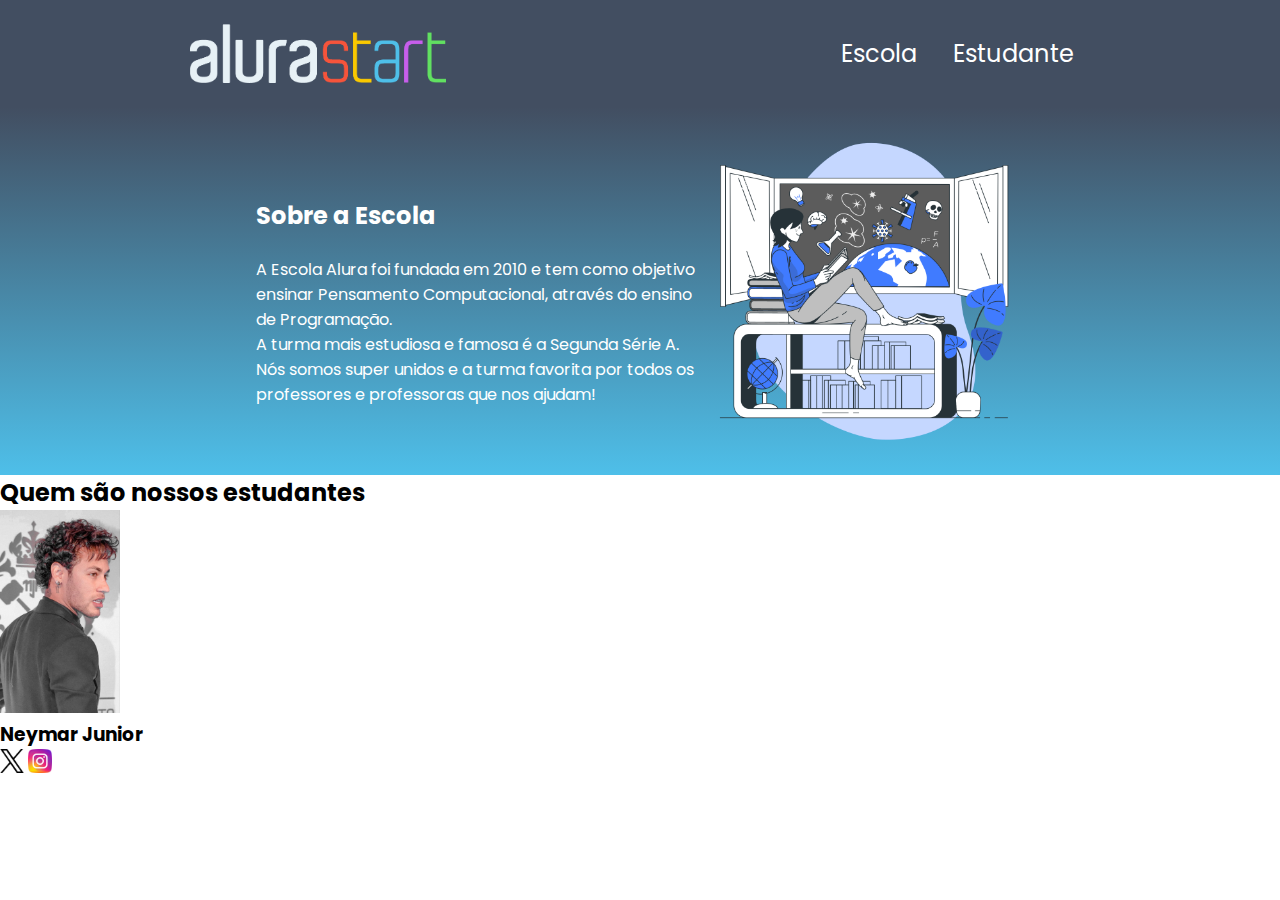
<file: index.html>
<!DOCTYPE html>
<html lang="en">
<head>
    <meta charset="UTF-8">
    <meta http-equiv="X-UA-Compatible" content="IE=edge">
    <meta name="viewport" content="width=device-width, initial-scale=1.0">
    <title>Document</title>
    <link rel="stylesheet" href="style.css">
    <link rel="preconnect" href="https://fonts.googleapis.com">
<link rel="preconnect" href="https://fonts.gstatic.com" crossorigin>
<link href="https://fonts.googleapis.com/css2?family=Poppins:ital,wght@0,100;0,200;0,300;0,400;0,500;0,600;0,700;0,800;0,900;1,100;1,200;1,300;1,400;1,500;1,600;1,700;1,800;1,900&display=swap" rel="stylesheet">
</head>
<body>
    <header class="cabecalho">
        <img class="cabecalho-imagem" src="alurastart logo.png" alt="logo da alura start">
        <ul class="cabecalho-lista">
            <li class="cabecalho-lista-item">Escola</li>
            <li class="cabecalho-lista-item">Estudante</li>
        </ul>
    </header>
    <section class="escola">
        <div class="escola-div-conteudo">
            <h2 class="escola-titulo">Sobre a Escola</h2>
            <p class="escola-texto-um">A Escola Alura foi fundada em 2010 e tem como objetivo ensinar Pensamento Computacional, através do ensino de  Programação.</p>
            <p class="escola-texto-dois">A turma mais estudiosa e famosa é a Segunda Série A. Nós somos super unidos e a turma favorita por todos os professores e professoras que nos ajudam!</p>
        </div>
        <img class="escola-imagem" src="Knowledge-bro.png" alt="Professora no quadro">
    </section>
    <section class=”estudante”>
        <h2 class=”estudante-titulo”>Quem são nossos estudantes</h2>
        <img class="estudante-imagem" src="1a01eda1ce0822f1a6ada6a579ba2eaa.jpg" alt="foto do Neymar Junior">
    <h3 class="estudante-nome">Neymar Junior</h3>
    <img class="estudante-icone" src="twitter.png" alt="icone twitter">
    <img class="estudante-icone" src="instagram.png" alt="icone instagram">

    </section>
</body>
</html>
</file>
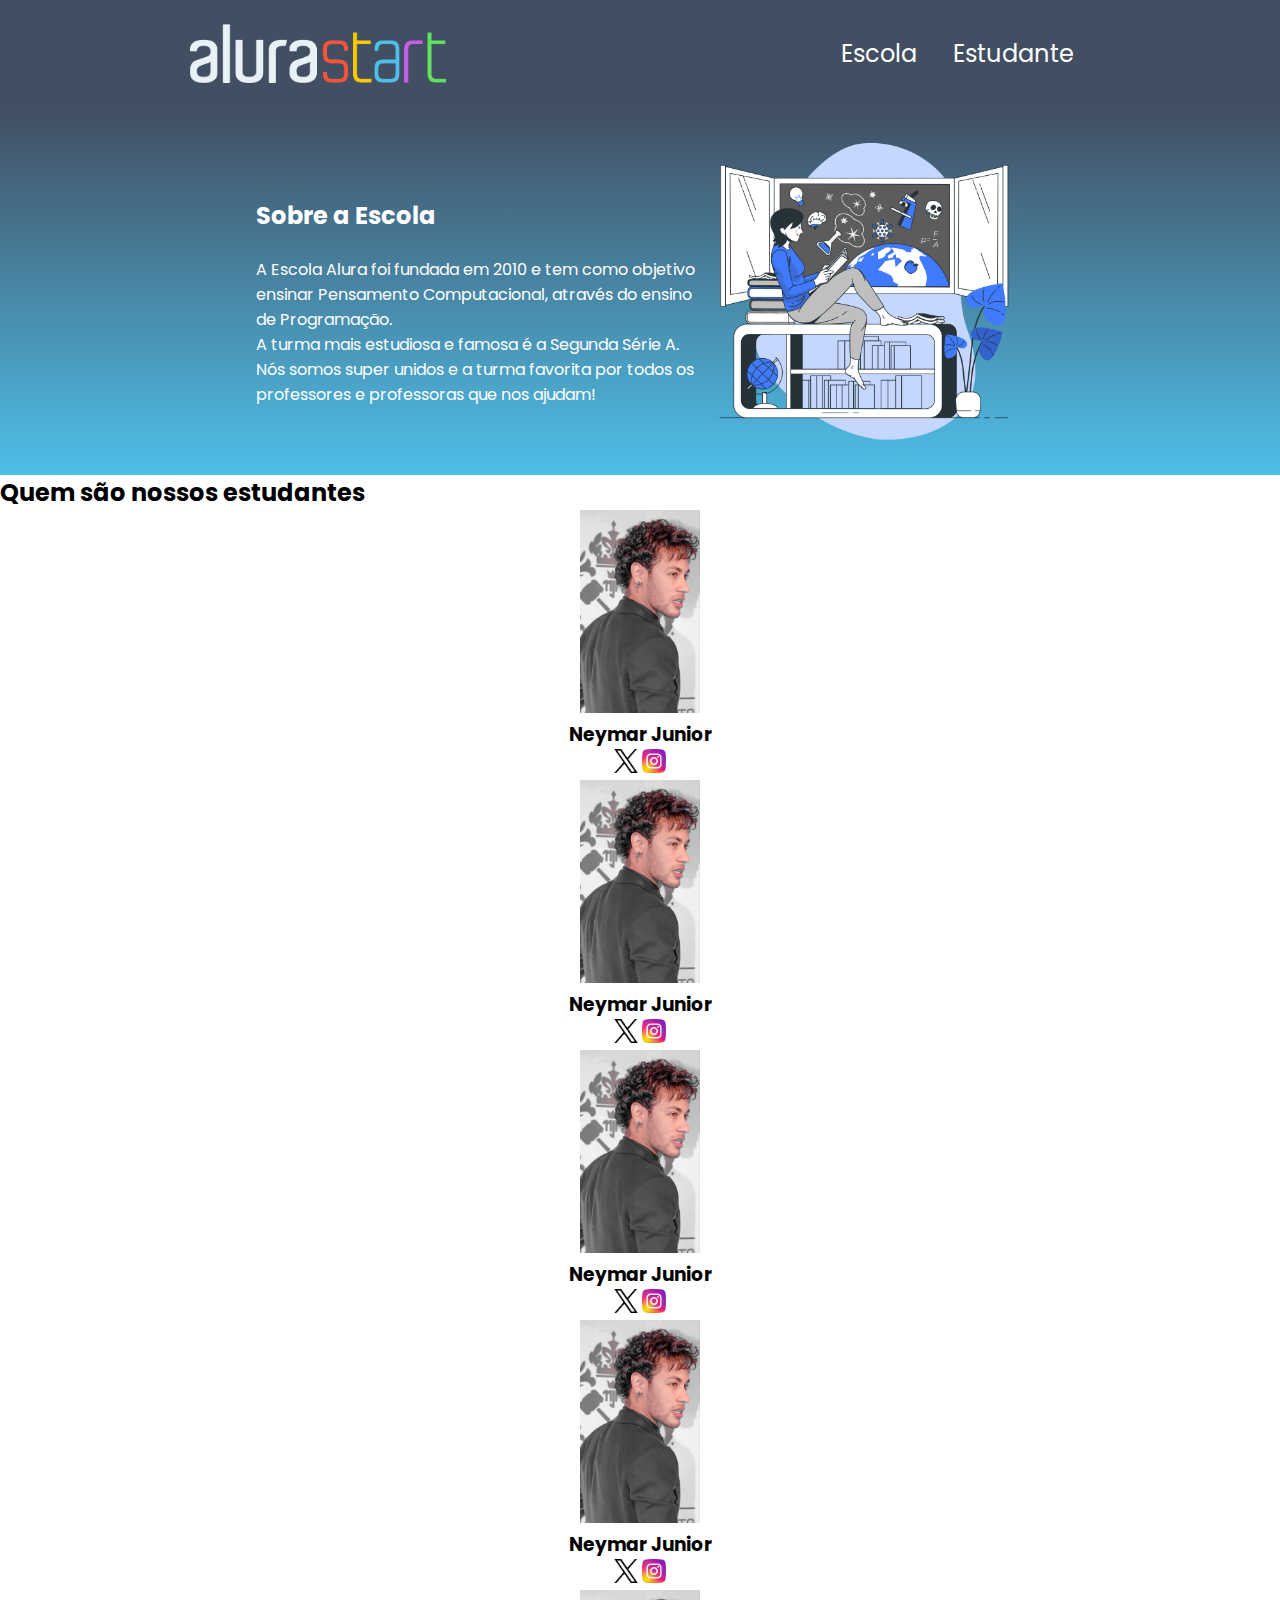
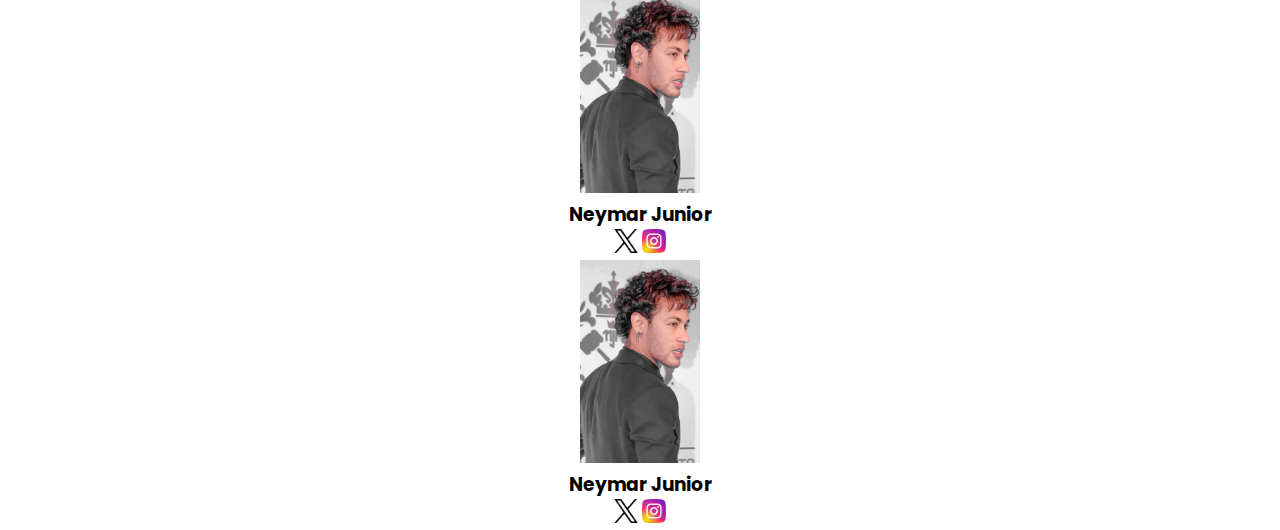
<file: souzaamaneymarjr-main/souzaamaneymarjr-main/index.html>
<!DOCTYPE html>
<html lang="en">
<head>
    <meta charset="UTF-8">
    <meta http-equiv="X-UA-Compatible" content="IE=edge">
    <meta name="viewport" content="width=device-width, initial-scale=1.0">
    <title>Document</title>
    <link rel="stylesheet" href="style.css">
    <link rel="preconnect" href="https://fonts.googleapis.com">
<link rel="preconnect" href="https://fonts.gstatic.com" crossorigin>
<link href="https://fonts.googleapis.com/css2?family=Poppins:ital,wght@0,100;0,200;0,300;0,400;0,500;0,600;0,700;0,800;0,900;1,100;1,200;1,300;1,400;1,500;1,600;1,700;1,800;1,900&display=swap" rel="stylesheet">
</head>
<body>
    <header class="cabecalho">
        <img class="cabecalho-imagem" src="alurastart logo.png" alt="logo da alura start">
        <ul class="cabecalho-lista">
            <li class="cabecalho-lista-item">Escola</li>
            <li class="cabecalho-lista-item">Estudante</li>
        </ul>
    </header>
    <section class="escola">
        <div class="escola-div-conteudo">
            <h2 class="escola-titulo">Sobre a Escola</h2>
            <p class="escola-texto-um">A Escola Alura foi fundada em 2010 e tem como objetivo ensinar Pensamento Computacional, através do ensino de  Programação.</p>
            <p class="escola-texto-dois">A turma mais estudiosa e famosa é a Segunda Série A. Nós somos super unidos e a turma favorita por todos os professores e professoras que nos ajudam!</p>
        </div>
        <img class="escola-imagem" src="Knowledge-bro.png" alt="Professora no quadro">
    </section>
    <section class=”estudante”>
        <h2 class=”estudante-titulo”>Quem são nossos estudantes</h2>
        <div class="estudante_div">
        <img class="estudante-imagem" src="1a01eda1ce0822f1a6ada6a579ba2eaa.jpg" alt="foto do Neymar Junior">
    <h3 class="estudante-nome">Neymar Junior</h3>
    <img class="estudante-icone" src="twitter.png" alt="icone twitter">
    <img class="estudante-icone" src="instagram.png" alt="icone instagram">
    </div>
    <div class="estudante_div">
        <img class="estudante-imagem" src="1a01eda1ce0822f1a6ada6a579ba2eaa.jpg" alt="foto do Neymar Junior">
    <h3 class="estudante-nome">Neymar Junior</h3>
    <img class="estudante-icone" src="twitter.png" alt="icone twitter">
    <img class="estudante-icone" src="instagram.png" alt="icone instagram">
    </div>
    <div class="estudante_div">
        <img class="estudante-imagem" src="1a01eda1ce0822f1a6ada6a579ba2eaa.jpg" alt="foto do Neymar Junior">
    <h3 class="estudante-nome">Neymar Junior</h3>
    <img class="estudante-icone" src="twitter.png" alt="icone twitter">
    <img class="estudante-icone" src="instagram.png" alt="icone instagram">
    </div>
    <div class="estudante_div">
        <img class="estudante-imagem" src="1a01eda1ce0822f1a6ada6a579ba2eaa.jpg" alt="foto do Neymar Junior">
    <h3 class="estudante-nome">Neymar Junior</h3>
    <img class="estudante-icone" src="twitter.png" alt="icone twitter">
    <img class="estudante-icone" src="instagram.png" alt="icone instagram">
    </div>
    <div class="estudante_div">
        <img class="estudante-imagem" src="1a01eda1ce0822f1a6ada6a579ba2eaa.jpg" alt="foto do Neymar Junior">
    <h3 class="estudante-nome">Neymar Junior</h3>
    <img class="estudante-icone" src="twitter.png" alt="icone twitter">
    <img class="estudante-icone" src="instagram.png" alt="icone instagram">
    </div>
    <div class="estudante_div">
        <img class="estudante-imagem" src="1a01eda1ce0822f1a6ada6a579ba2eaa.jpg" alt="foto do Neymar Junior">
    <h3 class="estudante-nome">Neymar Junior</h3>
    <img class="estudante-icone" src="twitter.png" alt="icone twitter">
    <img class="estudante-icone" src="instagram.png" alt="icone instagram">
    </div>
    </section>
</body>
</html>
</file>
<file: style.css>
*{
  margin: 0;
  padding: 0;
}

body{font-family: "Poppins", sans-serif;}
.cabecalho {
  background-color: #424E61;
  color: white;
  display: flex;
  justify-content: space-around;
  align-items: center;
  padding: 24px 0;
}

.cabecalho-imagem{
  width: 20%;
}

.cabecalho-lista-item{
  display: inline-block;
  margin: 0 16px;
  font-size: 24px;
}

.escola-imagem{
  width: 25%;
}

.escola{
  background-image: linear-gradient(#424E61, #4EBFE9);
  color: white;
  display: flex;
  justify-content: center;
  align-items: center;
  padding: 24px 0;
}
.escola-div-conteudo{
  width: 35%;
}
.escola-titulo{
  padding: 24px 0;
}

.estudante-imagem{
  width: 120px; ;
}

.estudante-icone{
  width: 24px; ;
}
</file>
<file: souzaamaneymarjr-main/souzaamaneymarjr-main/style.css>
*{
  margin: 0;
  padding: 0;
}

body{font-family: "Poppins", sans-serif;}
.cabecalho {
  background-color: #424E61;
  color: white;
  display: flex;
  justify-content: space-around;
  align-items: center;
  padding: 24px 0;
}

.cabecalho-imagem{
  width: 20%;
}

.cabecalho-lista-item{
  display: inline-block;
  margin: 0 16px;
  font-size: 24px;
}

.escola-imagem{
  width: 25%;
}

.escola{
  background-image: linear-gradient(#424E61, #4EBFE9);
  color: white;
  display: flex;
  justify-content: center;
  align-items: center;
  padding: 24px 0;
}
.escola-div-conteudo{
  width: 35%;
}
.escola-titulo{
  padding: 24px 0;
}

.estudante-imagem{
  width: 120px; ;
}

.estudante-icone{
  width: 24px; ;
}

.estudante_div{
  text-align: center;
}

.estudante-titulo{
  text-align: center;
  padding: 50px 0 ;
}
</file>
